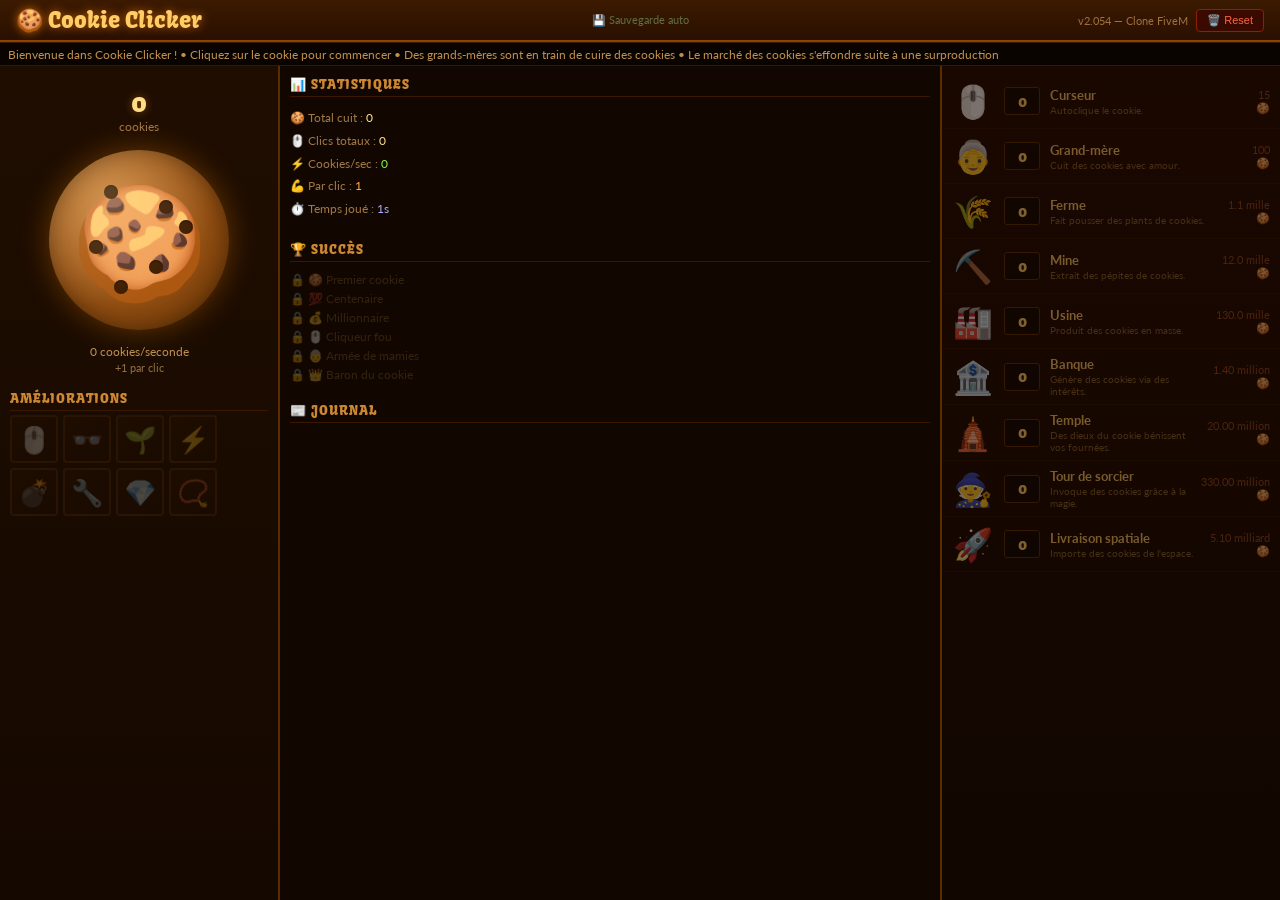
<file: cookie_clicker (1).html>
<!DOCTYPE html>
<html lang="fr">
<head>
<meta charset="UTF-8">
<meta name="viewport" content="width=900, initial-scale=1">
<title>Cookie Clicker</title>
<style>
  @import url('https://fonts.googleapis.com/css2?family=Kavoon&family=Lato:wght@400;700&display=swap');

  * { margin: 0; padding: 0; box-sizing: border-box; }

  body {
    background: #1a0a00;
    color: #f0d090;
    font-family: 'Lato', sans-serif;
    height: 100vh;
    overflow: hidden;
    display: flex;
    flex-direction: column;
  }

  /* TOP BAR */
  #topbar {
    background: linear-gradient(180deg, #3b1a00, #2a1000);
    border-bottom: 2px solid #8b4500;
    padding: 6px 16px;
    display: flex;
    align-items: center;
    justify-content: space-between;
    flex-shrink: 0;
  }
  #topbar .title {
    font-family: 'Kavoon', cursive;
    font-size: 22px;
    color: #ffcc66;
    text-shadow: 0 0 10px #ff8800aa;
  }
  #topbar .version { font-size: 11px; color: #a07040; }
  #btn-reset {
    background: #3a0a00; border: 1px solid #8b2200; color: #ff6644;
    font-size: 11px; padding: 4px 10px; border-radius: 4px; cursor: pointer;
  }
  #btn-reset:hover { background: #5a1200; }
  #save-indicator {
    font-size: 11px; color: #607040; transition: color 0.3s;
  }
  #save-indicator.saved { color: #88cc44; }

  /* MAIN LAYOUT */
  #main {
    display: flex;
    flex: 1;
    overflow: hidden;
  }

  /* LEFT PANEL */
  #left {
    width: 280px;
    flex-shrink: 0;
    background: linear-gradient(180deg, #1f0e00, #150800);
    border-right: 2px solid #5a2d00;
    display: flex;
    flex-direction: column;
    align-items: center;
    padding: 20px 10px;
    overflow: hidden;
  }

  #cookie-count {
    text-align: center;
    margin-bottom: 6px;
  }
  #cookie-count .big {
    font-family: 'Kavoon', cursive;
    font-size: 26px;
    color: #ffdd88;
    text-shadow: 0 0 8px #ff990066;
  }
  #cookie-count .sub {
    font-size: 12px;
    color: #a07848;
  }

  #cookie-wrap {
    position: relative;
    width: 180px;
    height: 180px;
    margin: 10px auto;
    cursor: pointer;
    user-select: none;
  }
  #cookie-img {
    width: 180px;
    height: 180px;
    border-radius: 50%;
    background: radial-gradient(circle at 38% 35%, #d4843a, #8b4a10 60%, #5a2d00);
    box-shadow: 0 0 30px #ff880055, inset 0 0 20px #00000055;
    display: flex;
    align-items: center;
    justify-content: center;
    font-size: 110px;
    transition: transform 0.06s ease;
    position: relative;
  }
  #cookie-img:active { transform: scale(0.92); }
  #cookie-img::after {
    content: '';
    position: absolute;
    inset: 0;
    border-radius: 50%;
    background: radial-gradient(circle at 30% 25%, rgba(255,255,200,0.18), transparent 60%);
    pointer-events: none;
  }

  .chip {
    position: absolute;
    width: 14px; height: 14px;
    border-radius: 50%;
    background: #3d1a00;
    box-shadow: inset 0 1px 2px #00000088;
  }

  #cps-display {
    font-size: 12px;
    color: #c09050;
    text-align: center;
    margin-top: 4px;
  }

  #click-power {
    font-size: 11px;
    color: #907040;
    text-align: center;
    margin-top: 2px;
  }

  /* FLOATING CLICKS */
  .float-num {
    position: fixed;
    font-size: 20px;
    font-weight: bold;
    color: #ffdd66;
    text-shadow: 0 0 6px #ff8800;
    pointer-events: none;
    animation: floatUp 1s ease-out forwards;
    z-index: 999;
  }
  @keyframes floatUp {
    0%   { opacity: 1; transform: translateY(0); }
    100% { opacity: 0; transform: translateY(-60px); }
  }

  /* MIDDLE PANEL */
  #middle {
    flex: 1;
    background: #120700;
    overflow-y: auto;
    padding: 10px;
    display: flex;
    flex-direction: column;
    gap: 6px;
  }
  #middle::-webkit-scrollbar { width: 6px; }
  #middle::-webkit-scrollbar-track { background: #0a0400; }
  #middle::-webkit-scrollbar-thumb { background: #5a2d00; border-radius: 3px; }

  .section-title {
    font-family: 'Kavoon', cursive;
    font-size: 13px;
    color: #cc8833;
    border-bottom: 1px solid #3a1800;
    padding-bottom: 4px;
    margin-bottom: 4px;
    letter-spacing: 1px;
  }

  /* UPGRADES */
  .upgrade-grid {
    display: flex;
    flex-wrap: wrap;
    gap: 5px;
  }
  .upgrade {
    width: 48px; height: 48px;
    border-radius: 4px;
    cursor: pointer;
    position: relative;
    border: 2px solid #5a3010;
    transition: border-color 0.2s, transform 0.1s;
    display: flex;
    align-items: center;
    justify-content: center;
    font-size: 26px;
    background: linear-gradient(135deg, #2a1200, #1a0a00);
  }
  .upgrade:hover { border-color: #ffaa44; transform: scale(1.08); }
  .upgrade.bought { border-color: #ffcc00; background: linear-gradient(135deg, #3a2000, #2a1500); opacity: 0.6; pointer-events: none; }
  .upgrade.locked { opacity: 0.25; pointer-events: none; }
  .upgrade .tip {
    display: none;
    position: absolute;
    bottom: 54px; left: 50%;
    transform: translateX(-50%);
    background: #0a0500ee;
    border: 1px solid #8b4500;
    color: #f0d090;
    font-size: 11px;
    white-space: nowrap;
    padding: 5px 8px;
    border-radius: 4px;
    z-index: 10;
    pointer-events: none;
  }
  .upgrade:hover .tip { display: block; }

  /* NEWS TICKER */
  #news {
    background: #0a0400;
    border-top: 1px solid #3a1800;
    border-bottom: 1px solid #3a1800;
    overflow: hidden;
    height: 24px;
    display: flex;
    align-items: center;
    flex-shrink: 0;
    padding: 0 8px;
  }
  #news-text {
    white-space: nowrap;
    font-size: 12px;
    color: #c09050;
    animation: ticker 35s linear infinite;
  }
  @keyframes ticker {
    0%   { transform: translateX(100vw); }
    100% { transform: translateX(-100%); }
  }

  /* RIGHT PANEL — BUILDINGS */
  #right {
    width: 340px;
    flex-shrink: 0;
    background: linear-gradient(180deg, #1a0800, #110600);
    border-left: 2px solid #5a2d00;
    overflow-y: auto;
    padding: 8px 0;
  }
  #right::-webkit-scrollbar { width: 6px; }
  #right::-webkit-scrollbar-track { background: #0a0400; }
  #right::-webkit-scrollbar-thumb { background: #5a2d00; border-radius: 3px; }

  .building {
    display: flex;
    align-items: center;
    padding: 7px 10px;
    gap: 10px;
    border-bottom: 1px solid #2a1000;
    cursor: pointer;
    transition: background 0.15s;
    position: relative;
  }
  .building:hover { background: #2a1200; }
  .building.cannot-afford { opacity: 0.45; pointer-events: none; }
  .building.can-afford { }

  .b-icon {
    font-size: 32px;
    width: 42px;
    text-align: center;
    flex-shrink: 0;
  }
  .b-count {
    background: #0a0400;
    border: 1px solid #5a2d00;
    border-radius: 3px;
    min-width: 36px;
    height: 28px;
    display: flex;
    align-items: center;
    justify-content: center;
    font-family: 'Kavoon', cursive;
    font-size: 15px;
    color: #ffcc66;
    flex-shrink: 0;
  }
  .b-info { flex: 1; }
  .b-name {
    font-size: 13px;
    font-weight: 700;
    color: #f0c060;
  }
  .b-desc {
    font-size: 10px;
    color: #806030;
    margin-top: 1px;
  }
  .b-cost {
    font-size: 11px;
    color: #d4a040;
    text-align: right;
    flex-shrink: 0;
    white-space: nowrap;
  }
  .b-cost.affordable { color: #88ee44; }
  .b-cost.not-affordable { color: #884422; }

  .b-tooltip {
    display: none;
    position: absolute;
    right: 345px;
    top: 0;
    width: 220px;
    background: #0d0600ee;
    border: 1px solid #8b4500;
    padding: 10px;
    border-radius: 6px;
    z-index: 100;
    pointer-events: none;
  }
  .building:hover .b-tooltip { display: block; }
  .b-tooltip h4 { color: #ffcc66; font-size: 13px; margin-bottom: 4px; }
  .b-tooltip p  { font-size: 11px; color: #c09050; line-height: 1.4; }
  .b-tooltip .t-cps { color: #88ee44; font-size: 12px; margin-top: 6px; }

  /* MILESTONES */
  #milestone-banner {
    display: none;
    position: fixed;
    top: 50px; left: 50%;
    transform: translateX(-50%);
    background: linear-gradient(90deg, #3b1a00, #8b4500, #3b1a00);
    border: 2px solid #ffcc44;
    color: #ffdd88;
    font-family: 'Kavoon', cursive;
    font-size: 18px;
    padding: 10px 28px;
    border-radius: 8px;
    z-index: 500;
    box-shadow: 0 0 30px #ff880066;
    animation: bannerPop 0.3s ease;
  }
  @keyframes bannerPop {
    0%   { transform: translateX(-50%) scale(0.7); opacity: 0; }
    100% { transform: translateX(-50%) scale(1);   opacity: 1; }
  }
</style>
</head>
<body>

<!-- TOP BAR -->
<div id="topbar">
  <span class="title">🍪 Cookie Clicker</span>
  <span id="save-indicator">💾 Sauvegarde auto</span>
  <div style="display:flex;gap:8px;align-items:center">
    <span class="version">v2.054 — Clone FiveM</span>
    <button id="btn-reset" onclick="resetGame()">🗑️ Reset</button>
  </div>
</div>

<!-- NEWS -->
<div id="news">
  <span id="news-text">Bienvenue dans Cookie Clicker ! • Cliquez sur le cookie pour commencer • Des grands-mères sont en train de cuire des cookies • Le marché des cookies s'effondre suite à une surproduction</span>
</div>

<!-- MAIN -->
<div id="main">

  <!-- LEFT -->
  <div id="left">
    <div id="cookie-count">
      <div class="big" id="count-display">0</div>
      <div class="sub">cookies</div>
    </div>

    <div id="cookie-wrap">
      <div id="cookie-img" onclick="clickCookie(event)">🍪
        <div class="chip" style="top:35px;left:55px"></div>
        <div class="chip" style="top:50px;left:110px"></div>
        <div class="chip" style="top:90px;left:40px"></div>
        <div class="chip" style="top:110px;left:100px"></div>
        <div class="chip" style="top:130px;left:65px"></div>
        <div class="chip" style="top:70px;left:130px"></div>
      </div>
    </div>

    <div id="cps-display">0 cookies/seconde</div>
    <div id="click-power">+1 par clic</div>

    <div style="margin-top:16px;width:100%">
      <div class="section-title">AMÉLIORATIONS</div>
      <div class="upgrade-grid" id="upgrade-grid"></div>
    </div>
  </div>

  <!-- MIDDLE (stats) -->
  <div id="middle">
    <div class="section-title">📊 STATISTIQUES</div>
    <div style="font-size:12px;color:#a07848;line-height:1.9">
      <div>🍪 Total cuit : <span id="stat-baked" style="color:#ffdd88">0</span></div>
      <div>🖱️ Clics totaux : <span id="stat-clicks" style="color:#ffdd88">0</span></div>
      <div>⚡ Cookies/sec : <span id="stat-cps" style="color:#88ee44">0</span></div>
      <div>💪 Par clic : <span id="stat-cpc" style="color:#ffaa44">1</span></div>
      <div>⏱️ Temps joué : <span id="stat-time" style="color:#aaaaff">0s</span></div>
    </div>

    <div class="section-title" style="margin-top:14px">🏆 SUCCÈS</div>
    <div id="achievements" style="font-size:12px;color:#806030;display:flex;flex-direction:column;gap:4px"></div>

    <div class="section-title" style="margin-top:14px">📰 JOURNAL</div>
    <div id="log" style="font-size:11px;color:#806030;display:flex;flex-direction:column;gap:3px;max-height:200px;overflow-y:auto"></div>
  </div>

  <!-- RIGHT — BUILDINGS -->
  <div id="right" id="shop"></div>

</div>

<!-- MILESTONE BANNER -->
<div id="milestone-banner" id="milestone-banner">🎉 <span id="milestone-text"></span></div>

<script>
// ── STATE ──────────────────────────────────────────────────────────────────
let cookies     = 0;
let totalBaked  = 0;
let totalClicks = 0;
let cps         = 0;
let cpc         = 1; // cookies per click
let startTime   = Date.now();

// ── BUILDINGS ─────────────────────────────────────────────────────────────
const BUILDINGS = [
  { id:'cursor',     name:'Curseur',          icon:'🖱️',  baseCost:15,    baseCps:0.1,  count:0, desc:'Autoclique le cookie.', flavor:'Un curseur bien rodé vaut mieux que dix doigts fatigués.' },
  { id:'grandma',    name:'Grand-mère',        icon:'👵',  baseCost:100,   baseCps:0.5,  count:0, desc:'Cuit des cookies avec amour.', flavor:'Elles savent ce qu\'elles font.' },
  { id:'farm',       name:'Ferme',             icon:'🌾',  baseCost:1100,  baseCps:4,    count:0, desc:'Fait pousser des plants de cookies.', flavor:'Agriculture intensive de biscuits.' },
  { id:'mine',       name:'Mine',              icon:'⛏️',  baseCost:12000, baseCps:10,   count:0, desc:'Extrait des pépites de cookies.', flavor:'Creusez assez profond et vous trouverez des cookies partout.' },
  { id:'factory',    name:'Usine',             icon:'🏭',  baseCost:130000,baseCps:40,   count:0, desc:'Produit des cookies en masse.', flavor:'Rendement maximal, saveur... variable.' },
  { id:'bank',       name:'Banque',            icon:'🏦',  baseCost:1.4e6, baseCps:100,  count:0, desc:'Génère des cookies via des intérêts.', flavor:'Votre argent dort. Vos cookies, non.' },
  { id:'temple',     name:'Temple',            icon:'🛕',  baseCost:2e7,   baseCps:400,  count:0, desc:'Des dieux du cookie bénissent vos fournées.', flavor:'Priez et récoltez.' },
  { id:'wizard',     name:'Tour de sorcier',   icon:'🧙',  baseCost:3.3e8, baseCps:6666, count:0, desc:'Invoque des cookies grâce à la magie.', flavor:'Abracadabra... biscuit !' },
  { id:'shipment',   name:'Livraison spatiale', icon:'🚀', baseCost:5.1e9, baseCps:10000,count:0, desc:'Importe des cookies de l\'espace.', flavor:'Dans l\'espace, personne ne vous entend croquer.' },
];

// ── UPGRADES ──────────────────────────────────────────────────────────────
const UPGRADES = [
  { id:'u1',  name:'Meilleure souris',    icon:'🖱️', cost:100,     unlocked:false, bought:false, effect:()=>{ cpc+=1; },        unlock:()=> totalClicks>=10,     tip:'×2 cookies/clic' },
  { id:'u2',  name:'Lunettes de Mamie',  icon:'👓', cost:500,     unlocked:false, bought:false, effect:()=>{ applyBldMult('grandma',2); }, unlock:()=> getBld('grandma').count>=1, tip:'×2 prod. Grand-mères' },
  { id:'u3',  name:'Engrais Spécial',    icon:'🌱', cost:10000,   unlocked:false, bought:false, effect:()=>{ applyBldMult('farm',2); },    unlock:()=> getBld('farm').count>=5,    tip:'×2 prod. Fermes' },
  { id:'u4',  name:'Double clic',        icon:'⚡', cost:50000,   unlocked:false, bought:false, effect:()=>{ cpc*=2; },          unlock:()=> totalClicks>=500,    tip:'×2 cookies/clic' },
  { id:'u5',  name:'Dynamite en sucre',  icon:'💣', cost:200000,  unlocked:false, bought:false, effect:()=>{ applyBldMult('mine',2); },    unlock:()=> getBld('mine').count>=5,   tip:'×2 prod. Mines' },
  { id:'u6',  name:'Ligne de prod. +',   icon:'🔧', cost:1e6,     unlocked:false, bought:false, effect:()=>{ applyBldMult('factory',2); }, unlock:()=> getBld('factory').count>=5, tip:'×2 prod. Usines' },
  { id:'u7',  name:'Biscuits de luxe',   icon:'💎', cost:5e6,     unlocked:false, bought:false, effect:()=>{ cpc*=5; },          unlock:()=> totalBaked>=1e6,     tip:'×5 cookies/clic' },
  { id:'u8',  name:'Rite ancestral',     icon:'📿', cost:2e7,     unlocked:false, bought:false, effect:()=>{ applyBldMult('grandma',5); }, unlock:()=> getBld('grandma').count>=25, tip:'×5 prod. Grand-mères' },
];

// ── ACHIEVEMENTS ──────────────────────────────────────────────────────────
const ACHIEVEMENTS = [
  { id:'a1', name:'Premier cookie',   icon:'🍪', condition:()=> totalBaked>=1,       earned:false },
  { id:'a2', name:'Centenaire',       icon:'💯', condition:()=> totalBaked>=100,      earned:false },
  { id:'a3', name:'Millionnaire',     icon:'💰', condition:()=> totalBaked>=1e6,      earned:false },
  { id:'a4', name:'Cliqueur fou',     icon:'🖱️', condition:()=> totalClicks>=100,     earned:false },
  { id:'a5', name:'Armée de mamies',  icon:'👵', condition:()=> getBld('grandma').count>=10, earned:false },
  { id:'a6', name:'Baron du cookie',  icon:'👑', condition:()=> totalBaked>=1e9,      earned:false },
];

const MILESTONES = [1,10,100,1000,1e4,1e6,1e9,1e12];
let lastMilestone = -1;

// ── HELPERS ───────────────────────────────────────────────────────────────
function getBld(id) { return BUILDINGS.find(b=>b.id===id); }

function applyBldMult(id, mult) {
  const b = getBld(id);
  if (b) b._mult = (b._mult||1)*mult;
  recalcCps();
}

function recalcCps() {
  cps = 0;
  for (const b of BUILDINGS) {
    cps += b.count * b.baseCps * (b._mult||1);
  }
}

function buildingCost(b) {
  return Math.ceil(b.baseCost * Math.pow(1.15, b.count));
}

function fmt(n) {
  if (n >= 1e12) return (n/1e12).toFixed(2)+' trillion';
  if (n >= 1e9)  return (n/1e9).toFixed(2)+' milliard';
  if (n >= 1e6)  return (n/1e6).toFixed(2)+' million';
  if (n >= 1e3)  return (n/1e3).toFixed(1)+' mille';
  return Math.floor(n).toString();
}

function fmtTime(ms) {
  const s = Math.floor(ms/1000);
  if (s < 60) return s+'s';
  if (s < 3600) return Math.floor(s/60)+'m '+( s%60)+'s';
  return Math.floor(s/3600)+'h '+Math.floor((s%3600)/60)+'m';
}

function addLog(msg) {
  const el = document.getElementById('log');
  const d = document.createElement('div');
  d.textContent = '• '+msg;
  el.prepend(d);
  if (el.children.length > 30) el.lastChild.remove();
}

// ── CLICK ─────────────────────────────────────────────────────────────────
function clickCookie(e) {
  cookies    += cpc;
  totalBaked += cpc;
  totalClicks++;

  // floating number
  const span = document.createElement('span');
  span.className = 'float-num';
  span.textContent = '+'+cpc;
  span.style.left = (e.clientX - 12)+'px';
  span.style.top  = (e.clientY - 12)+'px';
  document.body.appendChild(span);
  setTimeout(()=> span.remove(), 1000);
}

// ── BUY BUILDING ──────────────────────────────────────────────────────────
function buyBuilding(id) {
  const b = getBld(id);
  const cost = buildingCost(b);
  if (cookies < cost) return;
  cookies -= cost;
  b.count++;
  recalcCps();
  addLog('Acheté : '+b.name+' #'+b.count);
  renderShop();
}

// ── BUY UPGRADE ───────────────────────────────────────────────────────────
function buyUpgrade(id) {
  const u = UPGRADES.find(x=>x.id===id);
  if (!u || u.bought || cookies < u.cost) return;
  cookies -= u.cost;
  u.bought = true;
  u.effect();
  addLog('Amélioration : '+u.name);
  renderUpgrades();
  updateStats();
}

// ── MILESTONE ─────────────────────────────────────────────────────────────
function checkMilestone() {
  for (let i = MILESTONES.length-1; i >= 0; i--) {
    if (totalBaked >= MILESTONES[i] && lastMilestone < i) {
      lastMilestone = i;
      showMilestone(fmt(MILESTONES[i])+' cookies cuits !');
      break;
    }
  }
}

function showMilestone(text) {
  const b = document.getElementById('milestone-banner');
  document.getElementById('milestone-text').textContent = text;
  b.style.display = 'block';
  setTimeout(()=>{ b.style.display='none'; }, 3000);
}

// ── RENDER SHOP ───────────────────────────────────────────────────────────
function renderShop() {
  const el = document.getElementById('right');
  el.innerHTML = '';
  for (const b of BUILDINGS) {
    const cost = buildingCost(b);
    const canAfford = cookies >= cost;
    const div = document.createElement('div');
    div.className = 'building'+(canAfford?'':' cannot-afford');
    div.onclick = ()=> buyBuilding(b.id);
    const cpsEach = (b.baseCps*(b._mult||1)).toFixed(1);
    const cpsTotal = (b.count*b.baseCps*(b._mult||1)).toFixed(1);
    div.innerHTML = `
      <div class="b-icon">${b.icon}</div>
      <div class="b-count">${b.count}</div>
      <div class="b-info">
        <div class="b-name">${b.name}</div>
        <div class="b-desc">${b.desc}</div>
      </div>
      <div class="b-cost ${canAfford?'affordable':'not-affordable'}">${fmt(cost)}<br>🍪</div>
      <div class="b-tooltip">
        <h4>${b.icon} ${b.name}</h4>
        <p>${b.flavor}</p>
        <p class="t-cps">Prod. : ${cpsEach}/s chacun<br>Total : ${cpsTotal}/s</p>
      </div>`;
    el.appendChild(div);
  }
}

// ── RENDER UPGRADES ───────────────────────────────────────────────────────
function renderUpgrades() {
  const el = document.getElementById('upgrade-grid');
  el.innerHTML = '';
  for (const u of UPGRADES) {
    u.unlocked = u.unlocked || u.unlock();
    const div = document.createElement('div');
    div.className = 'upgrade'+(u.bought?' bought':(!u.unlocked?' locked':''));
    div.innerHTML = `${u.icon}<div class="tip">${u.name}<br><span style="color:#88ee44">${u.tip}</span><br><span style="color:#ffaa44">${fmt(u.cost)} 🍪</span></div>`;
    if (!u.bought && u.unlocked) div.onclick = ()=> buyUpgrade(u.id);
    el.appendChild(div);
  }
}

// ── UPDATE STATS ──────────────────────────────────────────────────────────
function updateStats() {
  document.getElementById('count-display').textContent = fmt(cookies);
  document.getElementById('cps-display').textContent   = fmt(cps)+' cookies/seconde';
  document.getElementById('click-power').textContent   = '+'+fmt(cpc)+' par clic';
  document.getElementById('stat-baked').textContent    = fmt(totalBaked);
  document.getElementById('stat-clicks').textContent   = totalClicks;
  document.getElementById('stat-cps').textContent      = fmt(cps);
  document.getElementById('stat-cpc').textContent      = fmt(cpc);
  document.getElementById('stat-time').textContent     = fmtTime(Date.now()-startTime);
}

// ── CHECK ACHIEVEMENTS ────────────────────────────────────────────────────
function checkAchievements() {
  let changed = false;
  for (const a of ACHIEVEMENTS) {
    if (!a.earned && a.condition()) {
      a.earned = true;
      changed = true;
      addLog('🏆 Succès : '+a.name);
    }
  }
  if (changed) renderAchievements();
}

function renderAchievements() {
  const el = document.getElementById('achievements');
  el.innerHTML = '';
  for (const a of ACHIEVEMENTS) {
    const d = document.createElement('div');
    d.style.opacity = a.earned ? '1' : '0.3';
    d.textContent = (a.earned?'✅':'🔒')+' '+a.icon+' '+a.name;
    el.appendChild(d);
  }
}

// ── TICK ──────────────────────────────────────────────────────────────────
setInterval(()=>{
  const gain = cps / 20;
  cookies    += gain;
  totalBaked += gain;
  updateStats();
  renderShop();
  renderUpgrades();
  checkAchievements();
  checkMilestone();
}, 50);

// ── NEWS ROTATION ─────────────────────────────────────────────────────────
const newsItems = [
  'Bienvenue dans Cookie Clicker !',
  'Des grand-mères mécontentes envahissent les rues.',
  'Cours du cookie en hausse : +15% ce mois-ci.',
  'Un mystérieux wizard offre des cookies en échange de sorts.',
  'La ferme du coin produit 3000 cookies à la minute.',
  'Votre banque a converti tous vos actifs en cookies.',
  'Des vaisseaux spatiaux livrent des tonnes de cookies depuis Mars.',
  'Le gouvernement envisage de taxer les cookies virtuels.',
  'Alerte : surproduction de cookies dans la région.',
  'Un cookie géant aperçu au-dessus de Paris.',
];
let newsIdx = 0;
setInterval(()=>{
  newsIdx = (newsIdx+1) % newsItems.length;
  const el = document.getElementById('news-text');
  el.style.animation = 'none';
  el.textContent = newsItems[newsIdx]+' • '+newsItems[(newsIdx+1)%newsItems.length]+' • '+newsItems[(newsIdx+2)%newsItems.length];
  void el.offsetWidth;
  el.style.animation = 'ticker 35s linear infinite';
}, 35000);

// ── SAVE / LOAD / RESET ───────────────────────────────────────────────────
function saveGame() {
  const data = {
    cookies, totalBaked, totalClicks, cpc,
    startTime,
    buildings: BUILDINGS.map(b => ({ id: b.id, count: b.count, _mult: b._mult||1 })),
    upgrades:  UPGRADES.map(u => ({ id: u.id, bought: u.bought, unlocked: u.unlocked })),
    achievements: ACHIEVEMENTS.map(a => ({ id: a.id, earned: a.earned })),
    lastMilestone,
  };
  localStorage.setItem('cookieclicker_save', JSON.stringify(data));
  const ind = document.getElementById('save-indicator');
  ind.textContent = '💾 Sauvegardé !';
  ind.classList.add('saved');
  setTimeout(()=>{ ind.textContent='💾 Sauvegarde auto'; ind.classList.remove('saved'); }, 1500);
}

function loadGame() {
  const raw = localStorage.getItem('cookieclicker_save');
  if (!raw) return;
  try {
    const data = JSON.parse(raw);
    cookies      = data.cookies      || 0;
    totalBaked   = data.totalBaked   || 0;
    totalClicks  = data.totalClicks  || 0;
    cpc          = data.cpc          || 1;
    startTime    = data.startTime    || Date.now();
    lastMilestone= data.lastMilestone ?? -1;

    for (const saved of data.buildings||[]) {
      const b = getBld(saved.id);
      if (b) { b.count = saved.count||0; b._mult = saved._mult||1; }
    }
    for (const saved of data.upgrades||[]) {
      const u = UPGRADES.find(x=>x.id===saved.id);
      if (u) { u.bought = saved.bought; u.unlocked = saved.unlocked; if (u.bought) u.effect(); }
    }
    for (const saved of data.achievements||[]) {
      const a = ACHIEVEMENTS.find(x=>x.id===saved.id);
      if (a) a.earned = saved.earned;
    }
    recalcCps();
    addLog('✅ Partie chargée');
  } catch(e) { console.error('Erreur chargement save', e); }
}

function resetGame() {
  if (!confirm('Remettre à zéro ? Tu perdras toute ta progression !')) return;
  localStorage.removeItem('cookieclicker_save');
  location.reload();
}

// ── INIT ──────────────────────────────────────────────────────────────────
loadGame();
renderShop();
renderUpgrades();
renderAchievements();
updateStats();

// Sauvegarde auto toutes les 10 secondes
setInterval(saveGame, 10000);
</script>
</body>
</html>
</file>
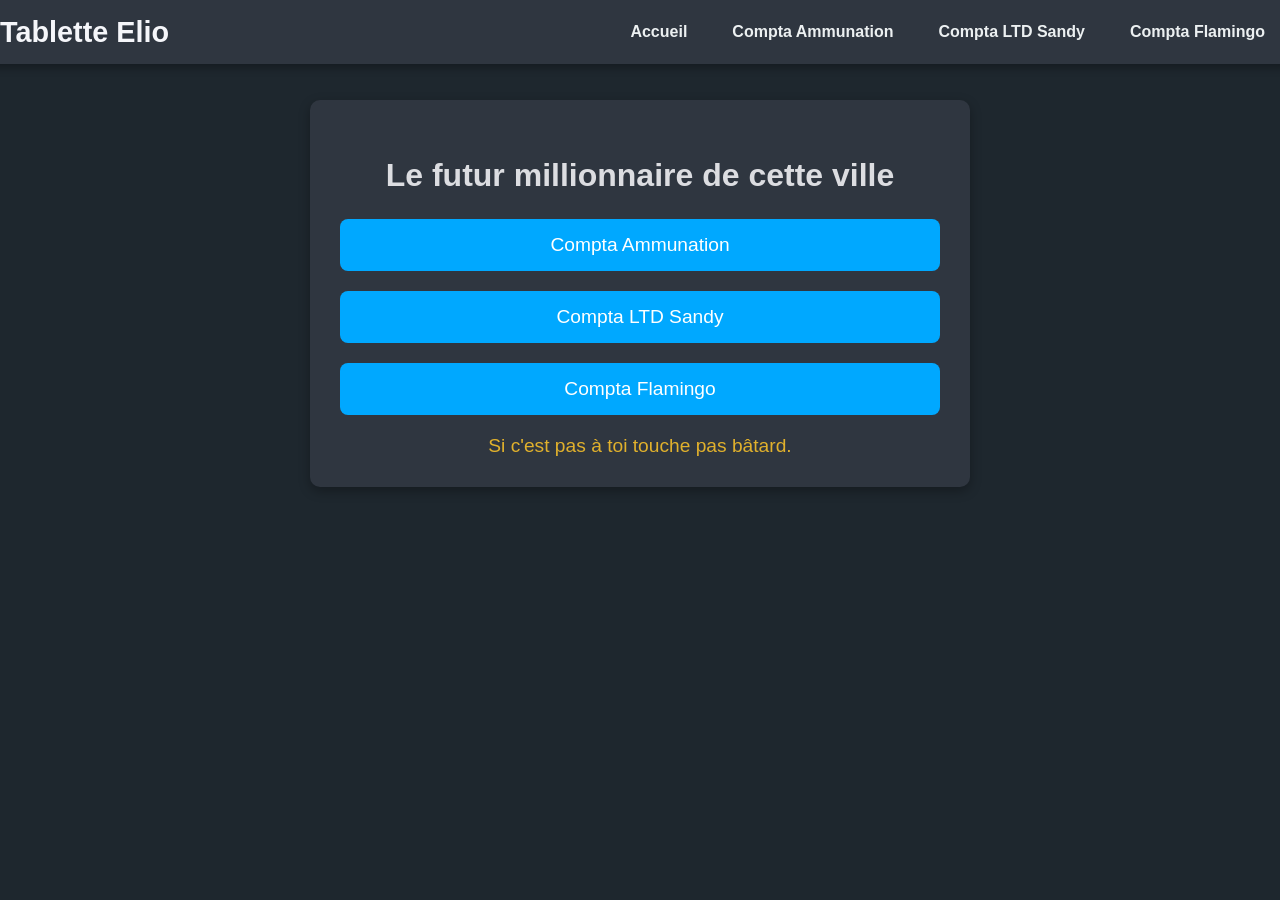
<file: KKKKKK.html>
<!DOCTYPE html>
<html lang="en">
<head>
    <meta charset="UTF-8">
    <meta name="viewport" content="width=device-width, initial-scale=1.0">
    <title>Tablette Elio</title>
    <style>
        body {
            font-family: 'Roboto', sans-serif;
            margin: 0;
            padding: 0;
            background-color: #1e272e;
            color: #ecf0f1;
            display: flex;
            flex-direction: column;
            align-items: center;
            justify-content: flex-start;
            height: 100vh;
        }

        header {
            width: 100%;
            background: #2f3640;
            padding: 15px 20px;
            display: flex;
            justify-content: space-between;
            align-items: center;
            box-shadow: 0 4px 8px rgba(0, 0, 0, 0.3);
            position: fixed;
            top: 0;
            z-index: 1000;
        }

        header h1 {
            margin: 0;
            font-size: 1.8em;
            color: #f5f6fa;
        }

        nav {
            display: flex;
            gap: 15px;
        }

        nav a {
            color: #ecf0f1;
            text-decoration: none;
            padding: 8px 15px;
            border-radius: 5px;
            transition: background 0.3s ease;
            font-weight: bold;
        }

        nav a:hover {
            background: #00a8ff;
        }

        .container {
            text-align: center;
            background: #2f3640;
            padding: 30px;
            border-radius: 10px;
            box-shadow: 0 4px 12px rgba(0, 0, 0, 0.3);
            width: 90%;
            max-width: 600px;
            margin-top: 100px;
        }

        h2 {
            font-size: 2em;
            margin-bottom: 25px;
            color: #dcdde1;
        }

        .buttons {
            display: flex;
            flex-direction: column;
            gap: 20px;
        }

        .button {
            display: inline-block;
            background: #00a8ff;
            color: #fff;
            padding: 15px 25px;
            text-decoration: none;
            font-size: 1.2em;
            border-radius: 8px;
            transition: background 0.3s ease, transform 0.2s ease;
        }

        .button:hover {
            background: #0097e6;
            transform: translateY(-3px);
        }

        .iframe-container {
            width: 100%;
            max-width: 1920px;
            margin: 0 auto;
            display: none;
            text-align: center;
            margin-top: 70px;
            overflow: hidden;
        }

        iframe {
            width: 100%;
            height: calc(100vh - 70px);
            border: none;
            border-radius: 10px;
            box-shadow: 0 4px 12px rgba(0, 0, 0, 0.4);
        }

        .footer {
            margin-top: 20px;
            font-size: 1.2em;
            color: #e1b12c;
        }
    </style>
</head>
<body>
    <header>
        <h1>Tablette Elio</h1>
        <nav>
            <a href="#" onclick="goToHome()">Accueil</a>
            <a href="#compta-ammunation" onclick="showIframe('https://docs.google.com/spreadsheets/d/1NcLIzfDWXKGEO3dHarK_4xv23OmX2NZgiC9XmnkHjBA/edit?gid=0#gid=0')">Compta Ammunation</a>
            <a href="#compta-ltd-sandy" onclick="showIframe('https://docs.google.com/spreadsheets/d/10mjl3R8rJtF4N7jAYWDpTBXCdNABl9e5Ui3sebeXQws/edit?gid=575630313#gid=575630313')">Compta LTD Sandy</a>
            <a href="#compta-flamingo" onclick="showIframe('https://docs.google.com/spreadsheets/d/1hIQ8XqRSDvOZyykFiMKldYrrRcKpfdiiyiFpZl7DRo0/edit?gid=2082676256#gid=2082676256')">Compta Flamingo</a>
        </nav>
    </header>
    <div id="home" class="container">
        <h2>Le futur millionnaire de cette ville</h2>
        <div class="buttons">
            <a href="#compta-ammunation" class="button" onclick="showIframe('https://docs.google.com/spreadsheets/d/1NcLIzfDWXKGEO3dHarK_4xv23OmX2NZgiC9XmnkHjBA/edit?gid=0#gid=0')">Compta Ammunation</a>
            <a href="#compta-ltd-sandy" class="button" onclick="showIframe('https://docs.google.com/spreadsheets/d/10mjl3R8rJtF4N7jAYWDpTBXCdNABl9e5Ui3sebeXQws/edit?gid=575630313#gid=575630313')">Compta LTD Sandy</a>
            <a href="#compta-flamingo" class="button" onclick="showIframe('https://docs.google.com/spreadsheets/d/1hIQ8XqRSDvOZyykFiMKldYrrRcKpfdiiyiFpZl7DRo0/edit?gid=2082676256#gid=2082676256')">Compta Flamingo</a>
        </div>
        <div class="footer">Si c'est pas à toi touche pas bâtard.</div>
    </div>
    <div class="iframe-container">
        <iframe id="iframe" src=""></iframe>
    </div>

    <script>
        function showIframe(url) {
            const home = document.getElementById('home');
            const iframeContainer = document.querySelector('.iframe-container');
            const iframe = document.getElementById('iframe');

            home.style.display = 'none';
            iframe.src = url;
            iframeContainer.style.display = 'block';
        }

        function goToHome() {
            const home = document.getElementById('home');
            const iframeContainer = document.querySelector('.iframe-container');
            const iframe = document.getElementById('iframe');

            iframe.src = '';
            iframeContainer.style.display = 'none';
            home.style.display = 'block';
        }
    </script>
</body>
</html>
</file>
